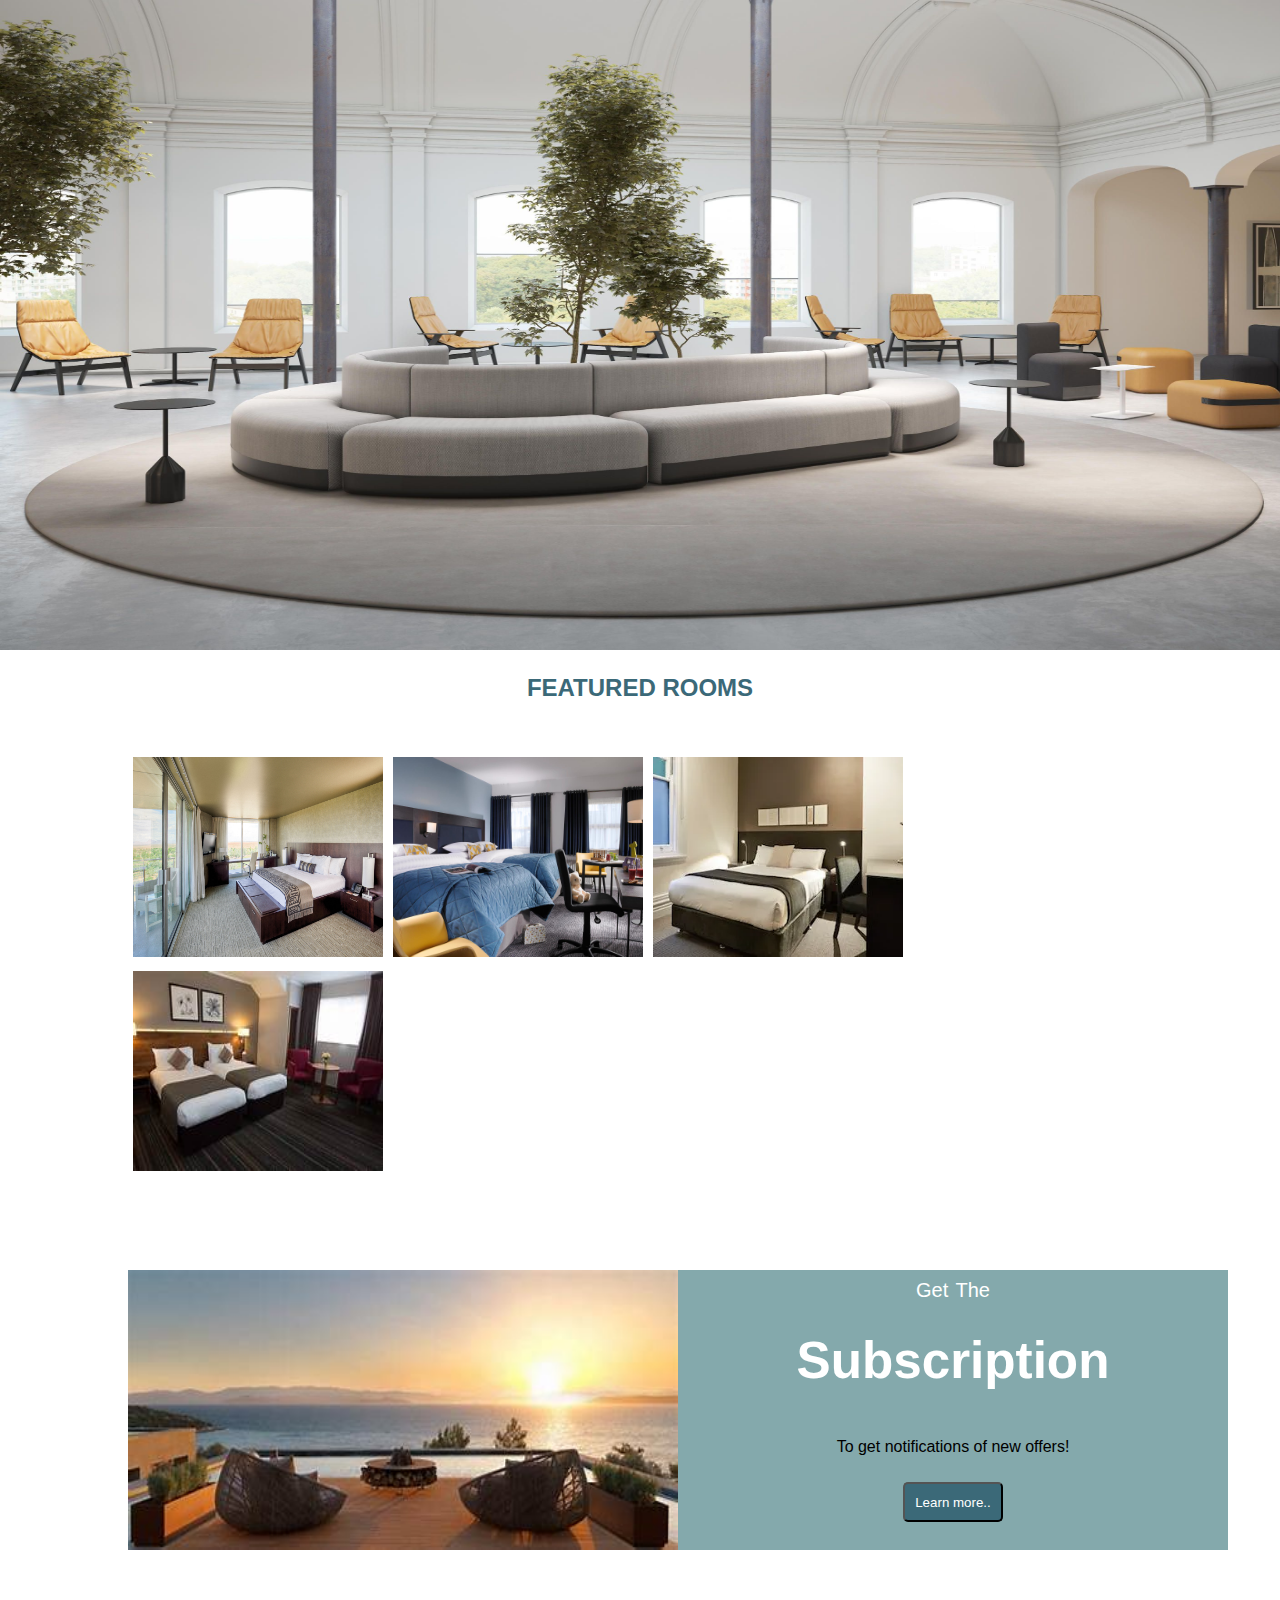
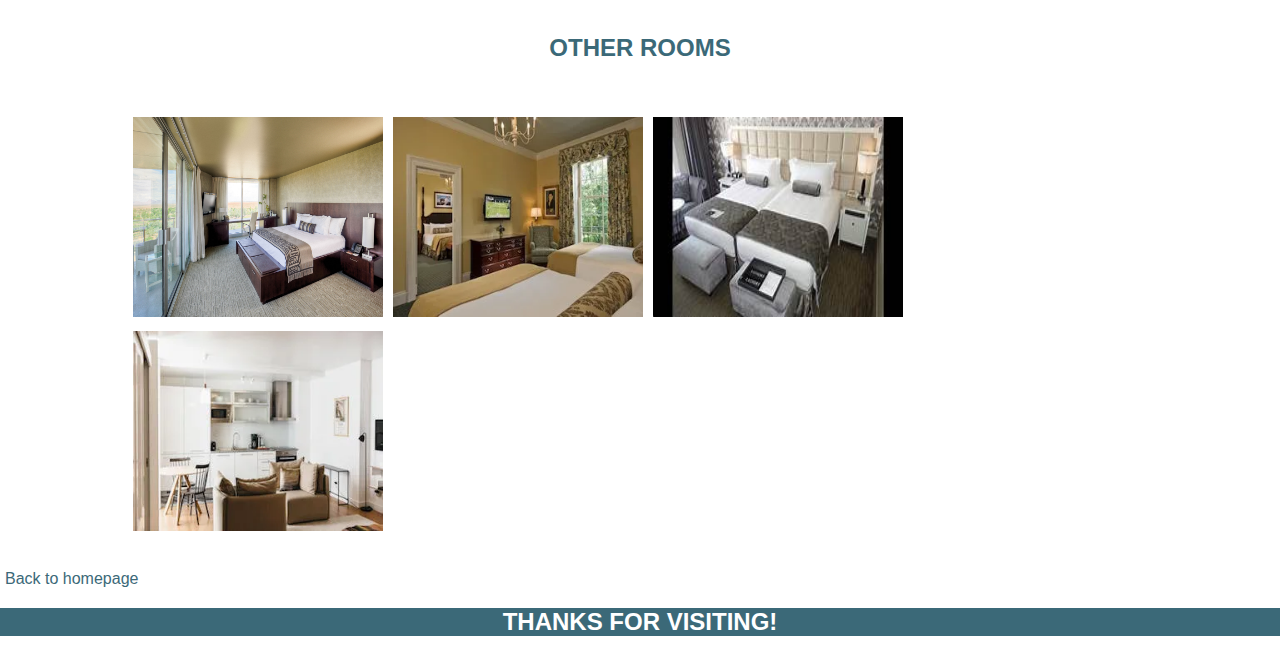
<file: gallery.html>
<!DOCTYPE html>
<html lang="en">
<head>
    <meta charset="UTF-8">
    <title>GALLERY</title>
    
    <link rel="stylesheet" href="gallery.css">
    <link href="https://fonts.googleapis.com/css2?family=Montserrat:ital,wght@1,600&display=swap" rel="stylesheet">
    <meta name="viewport" content="width=device-width, initial-scale=1.0">

</head>
<body>
<div id="imageheader">

    <img src="galleryimage.jpg" id="mainimage">
       
</div>
<h2 class="feature">FEATURED ROOMS</h2>
<div id="main">
   
    <div class="inner">
        <img src="king%20room.jpg" class="images">
        
    </div>
    <div class="inner">
        <img src="double%20double.jpg" class="images">
        
    </div>
        <div class="inner">
        <img src="queen.webp" class="images">
        
    </div>
    <div class="inner">
        <img src="twin%20room.jpg" class="images">
       
    </div>
    </div>
    <div id="second">
   <div class="inner2">
        <img src="imageeeee.jpg" class="images1">
       
    </div>
        <div class="inner1">
            <span>Get The</span><br><span id="subs"> Subscription</span>
       <p>To get notifications of new offers!</p>
       <button>Learn more..</button>
    </div>
    </div>

<h2 class="feature">OTHER ROOMS</h2>
<div id="main">
   
    <div class="inner">
        <img src="king%20room.jpg" class="images">
        
    </div>
    <div class="inner">
        <img src="connecting%20rooms.webp" class="images">
      
    </div>
        <div class="inner">
        <img src="hollywood%20twin%20room.jpg" class="images">
       
    </div>
    <div class="inner">
        <img src="apartments.webp" class="images">
       
    </div>
    </div>
    <a href="index.html" class="back">Back to homepage</a>
    <div id="footer">
        <h2>THANKS FOR VISITING!</h2>
    </div>
</body>
</html>
</file>
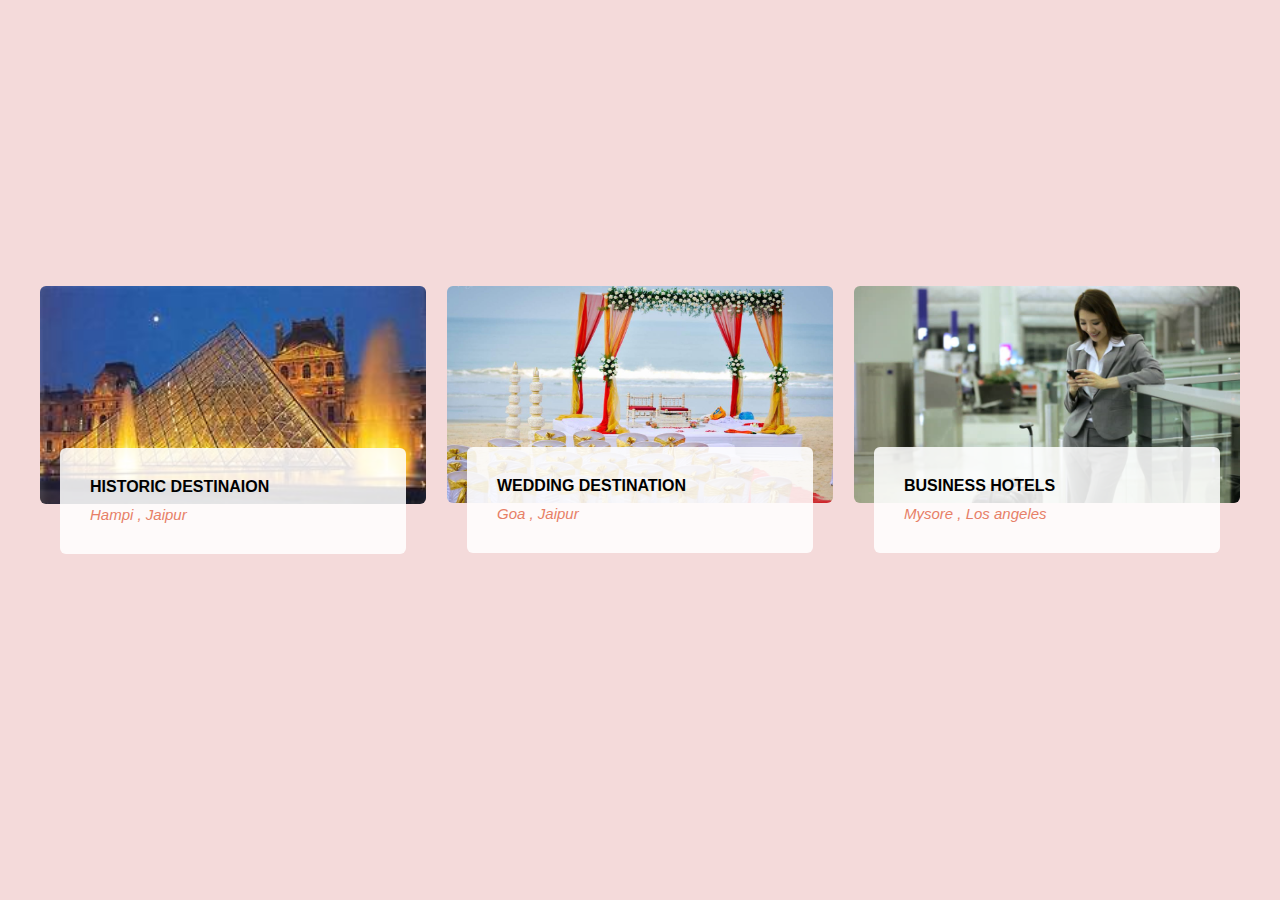
<file: skills.html>
<!DOCTYPE html>
<html lang="en">
<head>
  <meta charset="UTF-8">
  <meta name="viewport" content="width=device-width, initial-scale=1.0">
  <title></title>
  <link rel="stylesheet" href="skills.css">
</head>
<body>
 
  <div class="blog-posts">
    <div class="post">
      <img src="hostoric.jpg" alt="" class="post-img">
      <div class="post-content">
        <h3>HISTORIC DESTINAION</h3>
        <span class="date">Hampi , Jaipur</span>
      </div>
    </div>

    <div class="post">
      <img src="wedding.jpg" alt="" class="post-img">
      <div class="post-content">
        <h3>WEDDING DESTINATION</h3>
        <span class="date">Goa , Jaipur</span>
      </div>
    </div>

    <div class="post">
      <img src="business.jpg" alt="" class="post-img">
      <div class="post-content">
        <h3>BUSINESS HOTELS</h3>
        <span class="date">Mysore , Los angeles</span>
      </div>
    </div>
  </div>
  
</body>
</html>
</file>
<file: gallery.css>
body{
    margin: 0;
    padding: 0;
    background-color: #fff;
    font-family: sans-serif;
}
#mainimage{
height: 650px;
    width: 1363px;
   
}
.feature{
    text-align: center;
    color:#3b6978;
}
#main{
    width: 80%;
    margin: auto;
    display: flex;
    flex-wrap: wrap;
    padding: 30px;
}
.images{
height: 200px;
    width: 250px;
    margin: 5px;
    flex-direction: column;
}
span{
    text-align: left;
}
/*-------*/
#second{
    padding-top: 60px;
     width: 80%;
   padding-bottom: 60px;
    margin: auto;
    display: flex;
    flex-wrap: wrap;
    flex-direction: column;
}

.inner1{
    height: 280px;
    width: 550px;
    background-color: #84a9ac;
    position: absolute;
    margin-left: 550px;
   text-align: center;
     
    flex-direction: column;
}
.inner2{
   flex-direction: column;
}
.images1{
    height: 280px;
    width: 550px;
     
    flex-direction: column;
}
span{
    word-spacing: 2px;
    padding: 10px;
    line-height: 2;
    font-size: 20px;
    color: white;
   
}
#subs{
font-weight: bold;
    font-size: 4vw;
}
p{
    padding: 10px;
}
button{
    height: 40px;
    width: 100px;
    color: white;
    background-color: #3b6978;
    border-radius: 5px;
    padding: 5px;
}
#footer{
background-color: #3b6978;
    color: white;
    text-align: center;
}
.back{
    text-decoration: none;
   margin: 5px;
    color: #3b6978;
}
@media screen and (max-width:800px){
    #footer,#mainimage{
        width: 100%;
        height: 50%;
    }
    #main{
        align-items: center;
        justify-content: center;
    }
    .images1{
        width: 100%;
        margin: auto;
    }
    .inner1{
        position: relative;
        margin: auto;
        width: 100%;
        padding: 1%;
    }
}
</file>
<file: skills.css>
*{
  margin: 0;
  padding: 0;
  font-family: "Open Sans",sans-serif;
}

body{
  background-color: #f4dada;
  min-height: 100vh;
  display: flex;
  align-items: center;
  justify-content: center;
}

.blog-posts{
  width: min(1200px, 100%);
  padding: 20px;
  display: flex;
  justify-content: space-between;
  flex-wrap: wrap;
  cursor: pointer;
}

.post{
  width: calc(33% - 10px);
  overflow: hidden;
}

.post-img{
  width: 100%;
  border-radius: 6px;
  transition: .3s linear;
}

.post-content{
  background-color: #ffffffdd;
  margin: 0 20px;
  padding: 30px;
  border-radius: 6px;
  transform: translateY(-60px);
  transition: .3s linear;
}

.post-content h3{
  font-size: 16px;
  margin-bottom: 10px;
}

.date{
  font-size: 15px;
  font-style: italic;
  color: #e77f67;
}

.post:hover .post-img{
  transform: translateY(20px);
}

.post:hover .post-content{
  transform: translateY(-80px);
}

@media screen and (max-width: 1200px){
  .blog-posts{
    justify-content: center;
  }
  .post{
    width: min(600px, 100%);
  }
}
</file>
